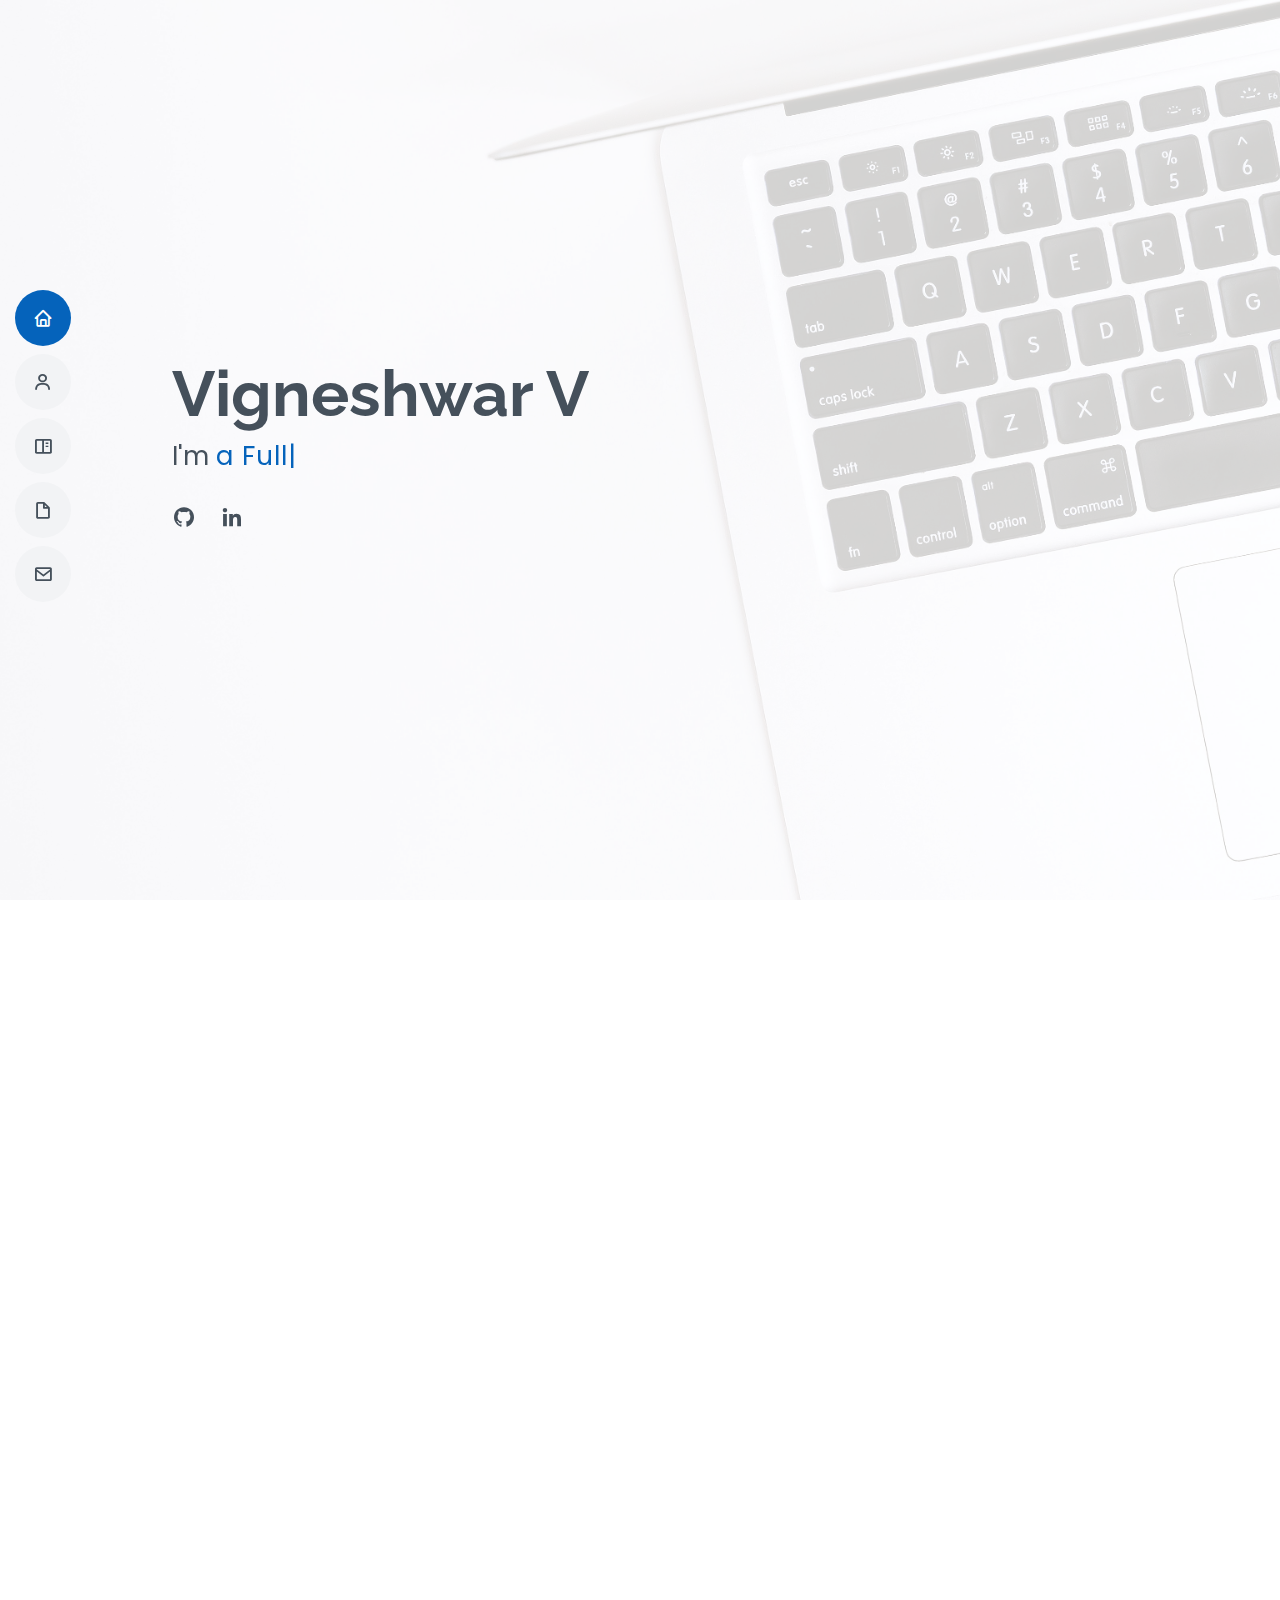
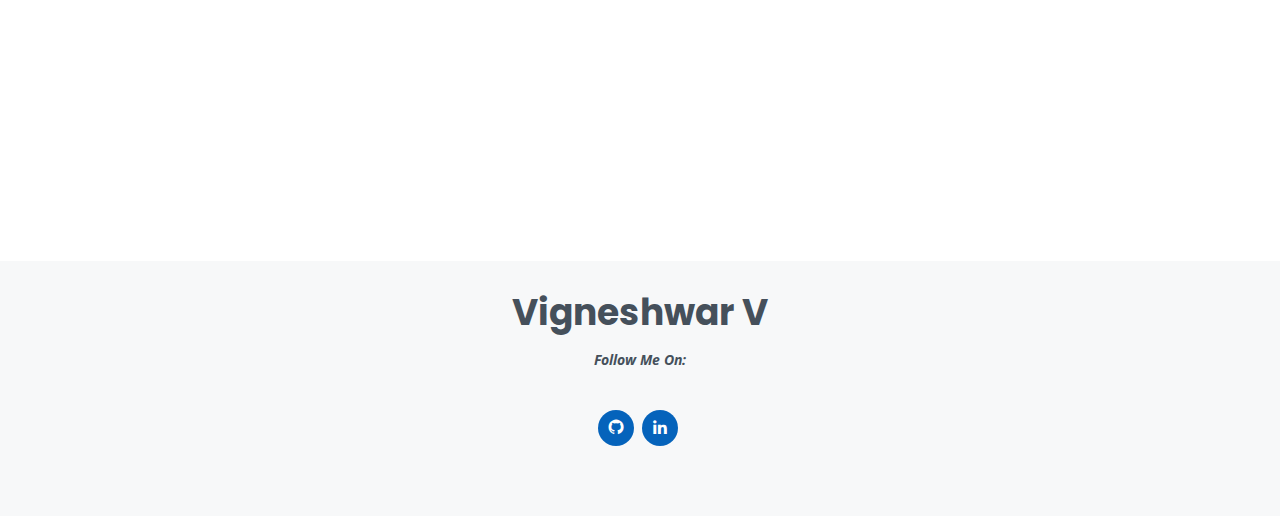
<file: index.html>
<!DOCTYPE html>
<html lang="en">

<head>
    <meta charset="utf-8">
    <meta content="width=device-width, initial-scale=1.0" name="viewport">

    <title>Vigneshwar V&nbsp;|&nbsp;Portfolio</title>
    <meta content="" name="description">
    <meta content="" name="keywords">

    <!-- Favicons -->
    <link href="assets/img/v-logo.jpg" rel="icon">
    <link href="assets/img/v-logo.jpg" rel="apple-touch-icon">

    <!-- Google Fonts -->
    <link href="https://fonts.googleapis.com/css?family=Open+Sans:300,300i,400,400i,600,600i,700,700i|Raleway:300,300i,400,400i,500,500i,600,600i,700,700i|Poppins:300,300i,400,400i,500,500i,600,600i,700,700i" rel="stylesheet">

    <!-- Vendor CSS Files -->
    <link href="assets/vendor/aos/aos.css" rel="stylesheet">
    <link href="assets/vendor/bootstrap/css/bootstrap.min.css" rel="stylesheet">
    <link href="assets/vendor/bootstrap-icons/bootstrap-icons.css" rel="stylesheet">
    <link href="assets/vendor/boxicons/css/boxicons.min.css" rel="stylesheet">
    <link href="assets/vendor/glightbox/css/glightbox.min.css" rel="stylesheet">
    <link href="assets/vendor/swiper/swiper-bundle.min.css" rel="stylesheet">

    <!-- Template Main CSS File -->
    <link href="assets/css/style.css" rel="stylesheet">
</head>

<body>

    <!-- ======= Mobile nav toggle button ======= -->
    <!-- <button type="button" class="mobile-nav-toggle d-xl-none"><i class="bi bi-list mobile-nav-toggle"></i></button> -->
    <i class="bi bi-list mobile-nav-toggle d-lg-none"></i>
    <!-- ======= Header ======= -->
    <header id="header" class="d-flex flex-column justify-content-center">

        <nav id="navbar" class="navbar nav-menu">
            <ul>
                <li><a href="#hero" class="nav-link scrollto active"><i class="bx bx-home"></i> <span>Home</span></a></li>
                <li><a href="#about" class="nav-link scrollto"><i class="bx bx-user"></i> <span>About</span></a></li>
                <li><a href="#skills" class="nav-link scrollto"><i class="bx bx-book-content"></i> <span>Skills</span></a></li>
                <li><a href="#resume" class="nav-link scrollto"><i class="bx bx-file-blank"></i> <span>Resume</span></a></li>
                <li><a href="#contact" class="nav-link scrollto"><i class="bx bx-envelope"></i> <span>Contact</span></a></li>
            </ul>
        </nav>
        <!-- .nav-menu -->

    </header>
    <!-- End Header -->

    <!-- ======= Hero Section ======= -->
    <section id="hero" class="d-flex flex-column justify-content-center">
        <div class="container" data-aos="zoom-in" data-aos-delay="100">
            <h1>Vigneshwar V</h1>
            <p>I'm <span class="typed" data-typed-items="a Full Stack Developer, a Web Developer, a Freelancer"></span></p>
            <div class="social-links">
                <!-- <a href="https://twitter.com/JoyalJosz?t=BPNkz0kgffaSWSl5btt7wA&s=35" target="_blank" class="twitter"><i class="bx bxl-twitter"></i></a>
                <a href="https://www.facebook.com/joyal.jose.7921975?mibextid=ZbWKwL" target="_blank" class="facebook"><i class="bx bxl-facebook"></i></a>
                <a href="https://www.instagram.com/invites/contact/?i=1up138xle1k90&utm_content=4038ab8" target="_blank" class="instagram"><i class="bx bxl-instagram"></i></a> -->
                <a href="https://github.com/vigneshwarvj" target="_blank" class="github"><i class="bx bxl-github"></i></a>
                <a href="https://in.linkedin.com/in/vigneshwar-vijayakumar-58583724b" target="_blank" class="linkedin"><i class="bx bxl-linkedin"></i></a>
                <!-- <a href="https://www.kaggle.com/joyaljosz11" target="_blank" class="kaggle"><i class="bx bxl-Kaggle"></i></a> -->
            </div>
        </div>
    </section>
    <!-- End Hero -->

    <main id="main">

        <!-- ======= About Section ======= -->
        <section id="about" class="about">
            <div class="container" data-aos="fade-up">

                <div class="section-title">
                    <h2>About</h2>
                    <!-- <p>I'm a enthusiast Full Stack Developer without a degree, blending statistical wizardry and tech skills to fuel data-driven success.</p> -->
                </div>

                <div class="row">
                    <div class="col-lg-4">
                        <img src="assets/img/20220526134634_IMG_6408.JPG" class="img-fluid" alt="photo" style="width: 350px;
                        height: 320px;
                        border-radius: 300px;" >
                    </div>
                    <div class="col-lg-8 pt-4 pt-lg-0 content">

                        <p>
                            Hi, This is <b>Vigneshwar Vijayakumar</b>, also known as <b>VV</b>, from Tiruchirapalli. My father passed away when I was 4. My mother works for daily wages in the Self-Development Group. I completed my 12th in 2022. 
                            <!-- I joined FSSA (Freshworks STS Software Academy). Freshworks STS Software Academy is a life-changing opportunity that allows me to focus on my career and also support my family financially. -->
                            I am always eager to learn new technologies and built any good stuffs.
                                I learn many skills, such as communication, craftsmanship and time management. I would like to be the best full-stack developer. 
                                <!-- Now, I am ready to intern in the IT field. -->
                        </p>

                        <div class="row">
                            <div class="col-lg-6">
                                <ul>
                                    <!-- <li><i class="bi bi-chevron-right"></i> <strong>Kaggle:</strong><a href="https://www.kaggle.com/joyaljosz11"> Profile Link</a></li>
                                    <li><i class="bi bi-chevron-right"></i> <strong>Phone:</strong> <a href="tel:9567161231">Mobile</a></li> -->
                                    <li><i class="bi bi-chevron-right"></i> <strong>City:</strong> <span>Chennai, TamilNadu, India</span></li>
                                    <li><i class="bi bi-chevron-right"></i> <strong>Email:</strong> <a href="mailto:vigneshwarjosephite@gmail.com">Drop a mail</a></li>
                                    <li><i class="bi bi-chevron-right"></i> <strong>Freelance:</strong> <span>Available</span></li>
                                </ul>
                            </div>
                            <!-- <div class="col-lg-6">
                                <ul>
                                    <li><i class="bi bi-chevron-right"></i> <strong>Degree:</strong> <span>Master</span></li>
                                    <li><i class="bi bi-chevron-right"></i> <strong>Email:</strong> <a href="mailto:vigneshwar.vijayakumar@fssa.freshworks.com">Drop a mail</a></li>
                                    <li><i class="bi bi-chevron-right"></i> <strong>Freelance:</strong> <span>Available</span></li>
                                </ul>
                            </div> -->
                        </div><br />
                    </div>
                </div>

            </div>
        </section>
        <!-- End About Section -->

        <!-- ======= Skills Section ======= -->
        <section id="skills" class="skills section-bg">
            <div class="container" data-aos="fade-up">

                <div class="section-title">
                    <h2>Skills</h2>
                    <!-- <p> I'm a results-oriented grad student with a Data Science Master's under my belt. I've got a solid foundation in crunching numbers and using machine learning to make things happen. When it comes to tech, Python, SQL, and data viz tools are my jam. I'm all about cracking tough data puzzles and turning them into business gold. I've handled big datasets like a pro, digging out trends and patterns left and right. Right now, I'm on the hunt for a spot in a cool data science crew where I can put my skills to work and make things happen.
                    </p> -->
                </div>

                <div class="row skills-content">

                    <div class="col-lg-6">

                        <div class="progress">
                            <span class="skill">HTML <i class="val">90%</i></span>
                            <div class="progress-bar-wrap">
                                <div class="progress-bar" role="progressbar" aria-valuenow="90" aria-valuemin="0" aria-valuemax="100"></div>
                            </div>
                        </div>

                        <div class="progress">
                            <span class="skill">CSS <i class="val">80%</i></span>
                            <div class="progress-bar-wrap">
                                <div class="progress-bar" role="progressbar" aria-valuenow="80" aria-valuemin="0" aria-valuemax="100"></div>
                            </div>
                        </div>

                        <div class="progress">
                            <span class="skill">JavaScript <i class="val">55%</i></span>
                            <div class="progress-bar-wrap">
                                <div class="progress-bar" role="progressbar" aria-valuenow="55" aria-valuemin="0" aria-valuemax="100"></div>
                            </div>
                        </div>
                         <!-- <div class="progress">
                            <span class="skill">PHP<i class="val">80%</i></span>
                            <div class="progress-bar-wrap">
                                <div class="progress-bar" role="progressbar" aria-valuenow="70" aria-valuemin="0" aria-valuemax="100"></div>
                            </div>
                        </div> -->

                    </div>

                    <div class="col-lg-6">

                        <div class="progress">
                            <span class="skill">Java<i class="val">75%</i></span>
                            <div class="progress-bar-wrap">
                                <div class="progress-bar" role="progressbar" aria-valuenow="75" aria-valuemin="0" aria-valuemax="100"></div>
                            </div>
                        </div>

                        <div class="progress">
                            <span class="skill">SQL<i class="val">70%</i></span>
                            <div class="progress-bar-wrap">
                                <div class="progress-bar" role="progressbar" aria-valuenow="70" aria-valuemin="0" aria-valuemax="100"></div>
                            </div>
                        </div>

                        <div class="progress">
                            <span class="skill">Python<i class="val">50%</i></span>
                            <div class="progress-bar-wrap">
                                <div class="progress-bar" role="progressbar" aria-valuenow="50" aria-valuemin="0" aria-valuemax="100"></div>
                            </div>
                        </div>

                    </div>

                </div>

            </div>
        </section>
        <!-- End Skills Section -->

        <!-- ======= Resume Section ======= -->
        <section id="resume" class="resume">
            <div class="container" data-aos="fade-up">

                <div class="section-title">
                    <h2>Resume</h2>
                    <p>I'm on a mission to snag a role that's not just your run-of-the-mill gig. I'm talking about something that's gonna push me and let me grow. My game plan is to bring my A-game in Full Stack, armed with top-notch analytical skills, tech know-how, and a solid background. I'm all about turning data into smart business moves and taking decision-making to the next level. Let's make things happen!</p>
                </div>

                <div class="row">
                    <div class="col-lg-6">
                        <!-- <h3 class="resume-title">Profile</h3>
                        <div class="resume-item pb-0">
                            <h4>Joyal Jose T S</h4>
                            <p><em>Innovative masters degree student in the field of Data Science</em></p>
                            <ul>
                                <li>Sriperumbudur, Chennai, TN</li>
                                <li>(+91)9567161231</li>
                                <li>joyaljosz11@gmail.com</li>
                            </ul>
                        </div> -->

                        <h3 class="resume-title">Education</h3>
                        <div class="resume-item">
                            <h4>12th Std</h4>
                            <h5>2021 - 2022</h5>
                            <p><em>St. Joseph's College Higher Secondary School, Thiruchirapalli.</em></p>
                            <!-- <p><b>Relevant Course Work:</b> Data Science,Data Structures and Algorithm, Programming in Python & R, SQL for Data Science, Data Visualization, Machine Learning, Deep Learning.</p> -->
                            <p><b>Percentage:</b> 75.83%</p>
                        </div>
                        <!-- <div class="resume-item">
                            <h4>Freshworks STS Software Academy</h4>
                            <h5>2022 - 2023</h5>
        
                            <p><em>Freshworks STS Software Academy, Global Infocity Park, Chennai.</em></p>
                            <ul>
                                <li>Specialized in the field of Programming Languages such as  MySQL, Web Development, Data Structures & Algorithms.</li>
                                <li>Done a project on web application using HTML, CSS, JavaScript.</li>
                            </ul>
                        </div> -->
                        <h3 class="resume-title">Certifications</h3>
                        <div class="resume-item pb-0">
                            <h4>CSS</h4>
                            <p>CSS (Cascading style sheets) are primarily used to enable text styling, tables, and to format the layout of Web pages.</p>
                            <p>Credential <a href= "https://www.hackerrank.com/certificates/d16f43eb88df" target="_blank">Here</a></p>
                        </div> <br>
                        <div class="resume-item pb-0">
                            <h4>SQL (Basic)</h4>
                            <p>Understand how to install and configure MySQL . Know how to create databases, users, tables, and views within those databases. Know how to populate tables with data.</p>
                            <p>Credential <a href= "https://www.hackerrank.com/certificates/dfbdf2298a81" target="_blank">Here</a></p>
                        </div> <br>
                        <div class="resume-item pb-0">
                            <h4>SQL (Intermediate)</h4>
                            <p>It is in MySQL Intermediate level</p>
                            <p>Credential <a href= "https://www.hackerrank.com/certificates/093b3a359e6d" target="_blank">Here</a></p>
                        </div><br>
                        <div class="resume-item pb-0">
                            <h4>Python</h4>
                            <p>It is used to work with data science, neural networks, data visualization, data analysis, and data collection , providing a rich overview of your web application's information.</p>
                            <p>Credential <a href= "https://www.guvi.in/verify-certificate?id=99B633z21FUb4G6920&course=pythonEng" target="_blank">Here</a></p>
                        </div>
                        <!-- <div class="resume-item pb-0">
                            <h4>Microsoft PowerBI Basics, Udemy</h4>
                            <p><em>Learn about Microsoft PowerBI.</em></p>
                        </div>
                        <div class="resume-item pb-0">
                            <h4>R Programming for Research</h4>
                            <p><em>Learn how to use R programming for research purpose.</em></p>
                        </div> -->
                        
                    </div>
                    
                     
                    
                    <div class="col-lg-6">
                        <!-- <h3 class="resume-title">Professional Experience</h3>
                        <div class="resume-item">
                            <h4>Technical Staff</h4>
                            <h5>2020 - Present</h5>
                            <p><em>Vidya Book House, Kasaragod, Kerala</em></p>
                            <ul>
                                <li>Lead in the E-Commerce services, and as a technical field in computer and production communication materials</li>
                                
                                <li>Learnt to diagnose, troubleshoot and resolve technical issues.</li>
                                <li>Learnt to communicate technical information effectively to both technical and non-technical colleagues.</li>
                               

                            </ul>
                        </div> -->
                       
                
                        <h3 class="resume-title">Academic Project</h3>
                        <!-- <div class="resume-item">
                            <h4>Data Science Project</h4>
                           <h5>Mar 2023 - July 2023</h5>
                            <p><em>Associated with Rajiv Gandhi National Institute Of Youth Development (RGNIYD)</em></p>
                            <ul>
                                <li><b>Project Title:</b>Automated Golf Swing Analysis: A Computer Vision Approach</li>
                                <li><b>Description:</b>Automated golf swing analysis: A computer vision approach is a project that utilizes computer vision techniques to automate the analysis of golf swings. </li>
                                <li><b>Technologies Used:</b> Python, Deep Learning Frameworks, OpenCV</li>
                            </ul>
                        </div> -->
                        <div class="resume-item">
                            <h4>Web Application Development</h4>
                           <h5>Oct 2022</h5>
                            <!-- <p><em>Associated with Kannur University</em></p> -->
                            <ul>
                                <li><b>Project Title:</b> Global Fun City Private Limited.</li>
                                <li><b>Technologies Used:</b> HTML, CSS, JavaScript, Java, MySQL</li>
                                <li><b>Soft Skills:</b> Time Management, Presentation skills, Communication.</li>
                                <li><b>Github Link:</b><a href="https://github.com/vigneshwarvj/Global-Fun-City_Web_Project" target="_blank"> Here</a></li>
                                <li><b>Live Server:</b><a href="https://global-fun-city.netlify.app/" target="_blank"> Here</a></li>                                
                            </ul>
                        </div>
                        <!-- <div class="resume-item">
                            <h4>Analysis Project - Self</h4>
                            <p><em>Mini Project</em></p>
                            <ul>
                                <li><b>Project 1:</b> Gold Price Prediction</li>
                                <li><b>Description:</b>Gold price prediction using Artificial Neural Network with a built-in Kaggle dataset.</li>
                                <li><b>Technologies Used:</b> Jupyter Notebook, Python</li>
                                <li><b>Github Link:</b><a href="https://github.com/joyaljosz/Gold_Price_Prediction" target="_blank"> https://github.com/joyaljosz/Gold_Price_Prediction</a></li> -->
                                <!-- <li><b>Project 2:</b> Twitter Sentiment Analysis</li>
                                <li><b>Project 3:</b> Credit Card Fraud Detection</li>

                            </ul>
                        </div> -->
                        <!-- <div class="resume-item">
                            <h4>For more details about project</h4>
                            <a href="/globalfuncity.html" target="_blank"><button>Click Here</button></a>
                        </div> -->

                        <br>
                        <br>
                        <br>
                        <br>
                        <br>


                        <h3 class="resume-title">Skills</h3>
                        <div class="resume-item">
                            <h4>Soft Skills</h4>
                            <ul>
                                <li><b>Creativity</b></li>
                                <li><b>Leadership</b></li>
                                <li><b>Team Player</b></li>
                                <li><b>Adaptability</b></li>
                                <li><b>Presentation</b></li>
                                <li><b>Communication</b></li>
                                <li><b>Time Management</b></li>
                            </ul>
                        </div>



                    </div>
                </div>

            </div>
        </section>
        <!-- End Resume Section -->


        <!-- ======= Contact Section ======= -->
        <section id="contact" class="contact">
            <div class="container" data-aos="fade-up">

                <div class="section-title">
                    <h2>Contact</h2>
                </div>

                <div class="row mt-1">

                    <div class="col-lg-8 mt-5 mt-lg-0">
                        <div class="info">
                            <div class="address">
                                <i class="bi bi-geo-alt"></i>
                                <h4>Location:</h4>
                                <p>Chennai, TamilNadu, India</p>
                            </div>

                            <div class="email">
                                <i class="bi bi-envelope"></i>
                                <h4>Email:</h4>
                                <a href="mailto:vigneshwarjosephite@gmail.com" style="margin-left: 16px;">Drop a mail</a>
                            </div>

                            <!-- <div class="phone">
                                <i class="bi bi-phone"></i>
                                <h4>Call:</h4>
                                <a href="tel:9567161231">Mobile</a>
                            </div> -->

                        </div>

                    </div>
                </div>

                <!-- <div class="col-lg-8 mt-5 mt-lg-0">

                    <form action="forms/contact.php" method="post" role="form" class="php-email-form">
                        <div class="row">
                            <div class="col-md-6 form-group">
                                <input type="text" name="name" class="form-control" id="name" placeholder="Your Name" required>
                            </div>
                            <div class="col-md-6 form-group mt-3 mt-md-0">
                                <input type="email" class="form-control" name="email" id="email" placeholder="Your Email" required>
                            </div>
                        </div>
                        <div class="form-group mt-3">
                            <input type="text" class="form-control" name="subject" id="subject" placeholder="Subject" required>
                        </div>
                        <div class="form-group mt-3">
                            <textarea class="form-control" name="message" rows="5" placeholder="Message" required></textarea>
                        </div>
                        <div class="my-3">
                            <div class="loading">Loading</div>
                            <div class="error-message"></div>
                            <div class="sent-message">Your message has been sent. Thank you!</div>
                        </div>
                        <div class="text-center"><button type="submit">Send Message</button></div>
                    </form> -->

                <!-- </div> -->

            </div>
        </section>
                <!-- End Contact Section -->

    </main>
    <!-- End #main -->

    <!-- ======= Footer ======= -->
    <footer id="footer">
        <div class="container">
            <h3>Vigneshwar V</h3>
            <p><b>Follow Me On:</b></p>
            <div class="social-links">
                <!-- <a href="https://twitter.com/JoyalJosz?t=BPNkz0kgffaSWSl5btt7wA&s=35" target="_blank" class="twitter"><i class="bx bxl-twitter"></i></a>
                <a href="https://www.facebook.com/joyal.jose.7921975?mibextid=ZbWKwL" target="_blank" class="facebook"><i class="bx bxl-facebook"></i></a>
                <a href="https://www.instagram.com/invites/contact/?i=1up138xle1k90&utm_content=4038ab8" target="_blank" class="instagram"><i class="bx bxl-instagram"></i></a> -->
                <a href="https://github.com/vigneshwarvj" target="_blank" class="github"><i class="bx bxl-github"></i></a>
                <a href="https://in.linkedin.com/in/vigneshwar-vijayakumar-58583724b" target="_blank" class="linkedin"><i class="bx bxl-linkedin"></i></a>
            </div>
        </div>
    </footer>
    <!-- End Footer -->

    <div id="preloader"></div>
    <a href="#" class="back-to-top d-flex align-items-center justify-content-center"><i class="bi bi-arrow-up-short"></i></a>

    <!-- Vendor JS Files -->
    <script src="assets/vendor/purecounter/purecounter_vanilla.js"></script>
    <script src="assets/vendor/aos/aos.js"></script>
    <script src="assets/vendor/bootstrap/js/bootstrap.bundle.min.js"></script>
    <script src="assets/vendor/glightbox/js/glightbox.min.js"></script>
    <script src="assets/vendor/isotope-layout/isotope.pkgd.min.js"></script>
    <script src="assets/vendor/swiper/swiper-bundle.min.js"></script>
    <script src="assets/vendor/typed.js/typed.min.js"></script>
    <script src="assets/vendor/waypoints/noframework.waypoints.js"></script>
    <script src="assets/vendor/php-email-form/validate.js"></script>
    <script src="http://127.0.0.1:5501/assets/vendor/purecounter/purecounter_vanilla.js.map"></script>

    <!-- Template Main JS File -->
    <script src="assets/js/main.js"></script>

</body>

</html>
</file>
<file: assets/css/style.css>
body {
    font-family: "Open Sans", sans-serif;
    color: #272829;
}

a {
    color: #0563bb;
    text-decoration: none;
}

a:hover {
    color: #067ded;
    text-decoration: none;
}

h1,
h2,
h3,
h4,
h5,
h6 {
    font-family: "Raleway", sans-serif;
}


/*--------------------------------------------------------------
# Back to top button
--------------------------------------------------------------*/

.back-to-top {
    position: fixed;
    visibility: hidden;
    opacity: 0;
    right: 15px;
    bottom: 15px;
    z-index: 996;
    background: #0563bb;
    width: 40px;
    height: 40px;
    border-radius: 50px;
    transition: all 0.4s;
}

.back-to-top i {
    font-size: 28px;
    color: #fff;
    line-height: 0;
}

.back-to-top:hover {
    background: #0678e3;
    color: #fff;
}

.back-to-top.active {
    visibility: visible;
    opacity: 1;
}


/*--------------------------------------------------------------
# Preloader
--------------------------------------------------------------*/

#preloader {
    position: fixed;
    top: 0;
    left: 0;
    right: 0;
    bottom: 0;
    z-index: 9999;
    overflow: hidden;
    background: #fff;
}

#preloader:before {
    content: "";
    position: fixed;
    top: calc(50% - 30px);
    left: calc(50% - 30px);
    border: 6px solid #0563bb;
    border-top-color: #fff;
    border-bottom-color: #fff;
    border-radius: 50%;
    width: 60px;
    height: 60px;
    -webkit-animation: animate-preloader 1s linear infinite;
    animation: animate-preloader 1s linear infinite;
}

@-webkit-keyframes animate-preloader {
    0% {
        transform: rotate(0deg);
    }
    100% {
        transform: rotate(360deg);
    }
}

@keyframes animate-preloader {
    0% {
        transform: rotate(0deg);
    }
    100% {
        transform: rotate(360deg);
    }
}


/*--------------------------------------------------------------
# Disable aos animation delay on mobile devices
--------------------------------------------------------------*/

@media screen and (max-width: 768px) {
    [data-aos-delay] {
        transition-delay: 0 !important;
    }
}


/*--------------------------------------------------------------
# Header
--------------------------------------------------------------*/

#header {
    position: fixed;
    top: 0;
    left: 0;
    bottom: 0;
    z-index: 9997;
    transition: all 0.5s;
    padding: 15px;
    overflow-y: auto;
}

@media (max-width: 991px) {
    #header {
        width: 300px;
        background: #fff;
        border-right: 1px solid #e6e9ec;
        left: -300px;
    }
}

@media (min-width: 991px) {
    #main {
        margin-left: 100px;
    }
}


/*--------------------------------------------------------------
# Navigation Menu
--------------------------------------------------------------*/


/**
* Desktop Navigation 
*/

.nav-menu {
    padding: 0;
    display: block;
}

.nav-menu * {
    margin: 0;
    padding: 0;
    list-style: none;
}

.nav-menu>ul>li {
    position: relative;
    white-space: nowrap;
}

.nav-menu a,
.nav-menu a:focus {
    display: flex;
    align-items: center;
    color: #45505b;
    padding: 10px 18px;
    margin-bottom: 8px;
    transition: 0.3s;
    font-size: 15px;
    border-radius: 50px;
    background: #f2f3f5;
    height: 56px;
    width: 100%;
    overflow: hidden;
    transition: 0.3s;
}

.nav-menu a i,
.nav-menu a:focus i {
    font-size: 20px;
}

.nav-menu a span,
.nav-menu a:focus span {
    padding: 0 5px 0 7px;
    color: #45505b;
}

@media (min-width: 992px) {
    .nav-menu a,
    .nav-menu a:focus {
        width: 56px;
    }
    .nav-menu a span,
    .nav-menu a:focus span {
        display: none;
        color: #fff;
    }
}

.nav-menu a:hover,
.nav-menu .active,
.nav-menu .active:focus,
.nav-menu li:hover>a {
    color: #fff;
    background: #0563bb;
}

.nav-menu a:hover span,
.nav-menu .active span,
.nav-menu .active:focus span,
.nav-menu li:hover>a span {
    color: #fff;
}

.nav-menu a:hover,
.nav-menu li:hover>a {
    width: 100%;
    color: #fff;
}

.nav-menu a:hover span,
.nav-menu li:hover>a span {
    display: block;
}


/**
* Mobile Navigation 
*/

.mobile-nav-toggle {
    position: fixed;
    right: 10px;
    top: 10px;
    z-index: 9998;
    border: 0;
    background: none;
    font-size: 28px;
    transition: all 0.4s;
    outline: none !important;
    line-height: 0;
    cursor: pointer;
    border-radius: 50px;
    padding: 5px;
}

.mobile-nav-toggle i {
    color: #45505b;
}

.mobile-nav-active {
    overflow: hidden;
}

.mobile-nav-active #header {
    left: 0;
}

.mobile-nav-active .mobile-nav-toggle {
    color: #fff;
    background-color: #0563bb;
}


/*--------------------------------------------------------------
# Hero Section
--------------------------------------------------------------*/

#hero {
    width: 100%;
    height: 100vh;
    background: url("../img/wall.jpg") top right no-repeat;
    background-size: cover;
    position: relative;
}

@media (min-width: 992px) {
    #hero {
        padding-left: 160px;
    }
}

@media (min-width: 992px) {
    #global {
        padding-left: 160px;
    }
}

#hero:before {
    content: "";
    background: rgba(255, 255, 255, 0.8);
    position: absolute;
    bottom: 0;
    top: 0;
    left: 0;
    right: 0;
}

#global:before {
    content: "";
    background: rgba(255, 255, 255, 0.8);
    position: absolute;
    bottom: 0;
    top: 0;
    left: 0;
    right: 0;
}

#hero h1 {
    margin: 0;
    font-size: 64px;
    font-weight: 700;
    line-height: 56px;
    color: #45505b;
}

#global h1 {
    margin: 0;
    font-size: 64px;
    font-weight: 700;
    line-height: 56px;
    color: #45505b;
}

#hero p {
    color: #45505b;
    margin: 15px 0 0 0;
    font-size: 26px;
    font-family: "Poppins", sans-serif;
}

#global p {
    color: #45505b;
    margin: 15px 0 0 0;
    font-size: 26px;
    font-family: "Poppins", sans-serif;
}

#hero p span {
    color: #0563bb;
    letter-spacing: 1px;
}

#global p span {
    color: #0563bb;
    letter-spacing: 1px;
}

#hero .social-links {
    margin-top: 30px;
}

#global .social-links {
    margin-top: 30px;
}

#hero .social-links a {
    font-size: 24px;
    display: inline-block;
    color: #45505b;
    line-height: 1;
    margin-right: 20px;
    transition: 0.3s;
}

#global .social-links a {
    font-size: 24px;
    display: inline-block;
    color: #45505b;
    line-height: 1;
    margin-right: 20px;
    transition: 0.3s;
}

#hero .social-links a:hover {
    color: #0563bb;
}

#global .social-links a:hover {
    color: #0563bb;
}

@media (max-width: 992px) {
    #hero {
        text-align: center;
    }
    #hero h1 {
        font-size: 32px;
        line-height: 36px;
    }
    #hero p {
        margin-top: 10px;
        font-size: 20px;
        line-height: 24px;
    }
}

@media (max-width: 992px) {
    #global {
        text-align: center;
    }
    #global h1 {
        font-size: 32px;
        line-height: 36px;
    }
    #global p {
        margin-top: 10px;
        font-size: 20px;
        line-height: 24px;
    }
}


/*--------------------------------------------------------------
# Sections General
--------------------------------------------------------------*/

section {
    padding: 60px 0;
    overflow: hidden;
}

.section-title {
    text-align: center;
    padding-bottom: 30px;
}

.section-title h2 {
    font-size: 32px;
    font-weight: bold;
    text-transform: uppercase;
    margin-bottom: 20px;
    padding-bottom: 20px;
    position: relative;
    color: #45505b;
}

.section-title h2::before {
    content: "";
    position: absolute;
    display: block;
    width: 120px;
    height: 1px;
    background: #ddd;
    bottom: 1px;
    left: calc(50% - 60px);
}

.section-title h2::after {
    content: "";
    position: absolute;
    display: block;
    width: 40px;
    height: 3px;
    background: #0563bb;
    bottom: 0;
    left: calc(50% - 20px);
}

.section-title p {
    margin-bottom: 0;
}


/*--------------------------------------------------------------
# About
--------------------------------------------------------------*/

.about .content h3 {
    font-weight: 700;
    font-size: 26px;
    color: #728394;
}

.about .content ul {
    list-style: none;
    padding: 0;
}

.about .content ul li {
    margin-bottom: 20px;
    display: flex;
    align-items: center;
}

.about .content ul strong {
    margin-right: 10px;
}

.about .content ul i {
    font-size: 16px;
    margin-right: 5px;
    color: #0563bb;
    line-height: 0;
}

.about .content p:last-child {
    margin-bottom: 0;
}



/*--------------------------------------------------------------
# Skills
--------------------------------------------------------------*/

.skills .progress {
    height: 60px;
    display: block;
    background: none;
    border-radius: 0;
}

.skills .progress .skill {
    padding: 10px 0;
    margin: 0;
    text-transform: uppercase;
    display: block;
    font-weight: 600;
    font-family: "Poppins", sans-serif;
    color: #45505b;
}

.skills .progress .skill .val {
    float: right;
    font-style: normal;
}

.skills .progress-bar-wrap {
    background: #f2f3f5;
}

.skills .progress-bar {
    width: 1px;
    height: 10px;
    transition: 0.9s;
    background-color: #0563bb;
}


/*--------------------------------------------------------------
# Resume
--------------------------------------------------------------*/

.resume .resume-title {
    font-size: 26px;
    font-weight: 700;
    margin-top: 20px;
    margin-bottom: 20px;
    color: #45505b;
}

.resume .resume-item {
    padding: 0 0 20px 20px;
    margin-top: -2px;
    border-left: 2px solid #0563bb;
    position: relative;
}

.resume .resume-item h4 {
    line-height: 18px;
    font-size: 18px;
    font-weight: 600;
    text-transform: uppercase;
    font-family: "Poppins", sans-serif;
    color: #0563bb;
    margin-bottom: 10px;
}

.resume .resume-item h5 {
    font-size: 16px;
    background: #f7f8f9;
    padding: 5px 15px;
    display: inline-block;
    font-weight: 600;
    margin-bottom: 10px;
}

.resume .resume-item ul {
    padding-left: 20px;
}

.resume .resume-item ul li {
    padding-bottom: 10px;
}

.resume .resume-item:last-child {
    padding-bottom: 0;
}

.resume .resume-item::before {
    content: "";
    position: absolute;
    width: 16px;
    height: 16px;
    border-radius: 50px;
    left: -9px;
    top: 0;
    background: #fff;
    border: 2px solid #0563bb;
}


/*--------------------------------------------------------------
# Contact
--------------------------------------------------------------*/

.contact .info {
    width: 100%;
    background: #fff;
}

.contact .info i {
    font-size: 20px;
    color: #0563bb;
    float: left;
    width: 44px;
    height: 44px;
    background: #eef7ff;
    display: flex;
    justify-content: center;
    align-items: center;
    border-radius: 50px;
    transition: all 0.3s ease-in-out;
}

.contact .info h4 {
    padding: 0 0 0 60px;
    font-size: 22px;
    font-weight: 600;
    margin-bottom: 5px;
    color: #45505b;
}

.contact .info p {
    padding: 0 0 0 60px;
    margin-bottom: 0;
    font-size: 14px;
    color: #728394;
}

.contact .info .email,
.contact .info .phone {
    margin-top: 40px;
}

.contact .info .email:hover i,
.contact .info .address:hover i,
.contact .info .phone:hover i {
    background: #0563bb;
    color: #fff;
}

.contact .php-email-form {
    width: 100%;
    background: #fff;
}

.contact .php-email-form .form-group {
    padding-bottom: 8px;
}

.contact .php-email-form .error-message {
    display: none;
    color: #fff;
    background: #ed3c0d;
    text-align: left;
    padding: 15px;
    font-weight: 600;
}

.contact .php-email-form .error-message br+br {
    margin-top: 25px;
}

.contact .php-email-form .sent-message {
    display: none;
    color: #fff;
    background: #18d26e;
    text-align: center;
    padding: 15px;
    font-weight: 600;
}

.contact .php-email-form .loading {
    display: none;
    background: #fff;
    text-align: center;
    padding: 15px;
}

.contact .php-email-form .loading:before {
    content: "";
    display: inline-block;
    border-radius: 50%;
    width: 24px;
    height: 24px;
    margin: 0 10px -6px 0;
    border: 3px solid #18d26e;
    border-top-color: #eee;
    -webkit-animation: animate-loading 1s linear infinite;
    animation: animate-loading 1s linear infinite;
}

.contact .php-email-form input,
.contact .php-email-form textarea {
    border-radius: 4px;
    box-shadow: none;
    font-size: 14px;
}

.contact .php-email-form input {
    height: 44px;
}

.contact .php-email-form textarea {
    padding: 10px 12px;
}

.contact .php-email-form button[type=submit] {
    background: #0563bb;
    border: 0;
    padding: 10px 35px;
    color: #fff;
    transition: 0.4s;
    border-radius: 50px;
}

.contact .php-email-form button[type=submit]:hover {
    background: #0678e3;
}

@-webkit-keyframes animate-loading {
    0% {
        transform: rotate(0deg);
    }
    100% {
        transform: rotate(360deg);
    }
}

@keyframes animate-loading {
    0% {
        transform: rotate(0deg);
    }
    100% {
        transform: rotate(360deg);
    }
}


/*--------------------------------------------------------------
# Footer
--------------------------------------------------------------*/

#footer {
    background: #f7f8f9;
    color: #45505b;
    font-size: 14px;
    text-align: center;
    padding: 30px 0;
}

#footer h3 {
    font-size: 36px;
    font-weight: 700;
    position: relative;
    font-family: "Poppins", sans-serif;
    padding: 0;
    margin: 0 0 15px 0;
}

#footer p {
    font-size: 15;
    font-style: italic;
    padding: 0;
    margin: 0 0 40px 0;
}

#footer .social-links {
    margin: 0 0 40px 0;
}

#footer .social-links a {
    font-size: 18px;
    display: inline-block;
    background: #0563bb;
    color: #fff;
    line-height: 1;
    padding: 8px 0;
    margin-right: 4px;
    border-radius: 50%;
    text-align: center;
    width: 36px;
    height: 36px;
    transition: 0.3s;
}

#footer .social-links a:hover {
    background: #0678e3;
    color: #fff;
    text-decoration: none;
}

#footer .copyright {
    margin: 0 0 5px 0;
}

#footer .credits {
    font-size: 13px;
}
</file>
